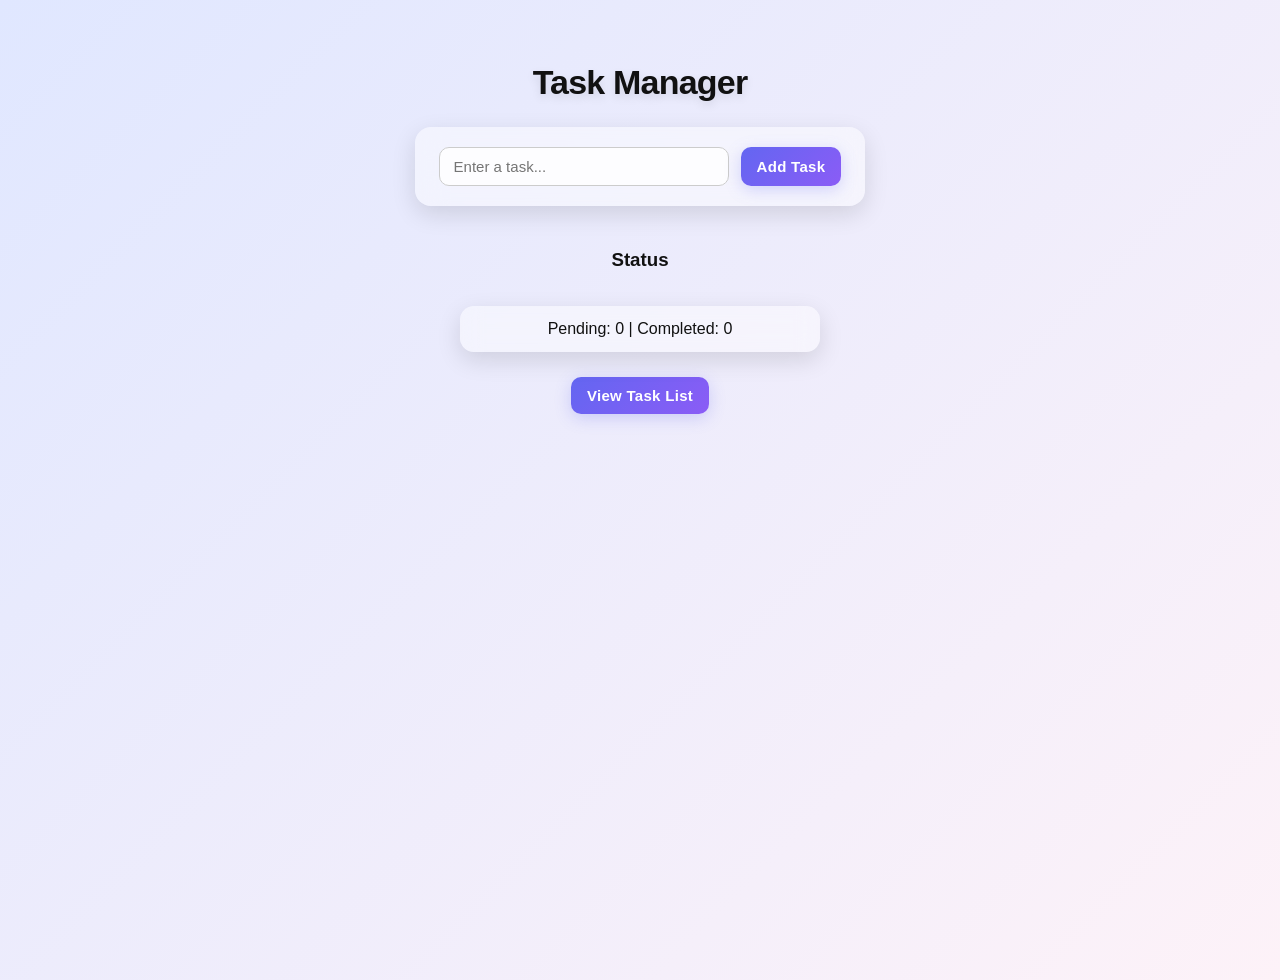
<file: index.html>
<!DOCTYPE html>
<html>
<head>
  <title>Task Manager</title>
  <link rel="stylesheet" href="style.css">
</head>
<body>
  <h1>Task Manager</h1>

  <div>
    <input id="taskInput" type="text" placeholder="Enter a task..." />
    <button id="addBtn" onclick="addtask()">Add Task</button>
  </div>

  <h3>Status</h3>
  <p>
    Pending: <span id="pendingCount">0</span> |
    Completed: <span id="completedCount">0</span>
  </p>

  <ul id="taskList"></ul>
  <button id="addBtn" onclick="window.location.href='components/task.html'">View Task List</button>
  <script src="app.js"></script>
</body>
</html>
</file>
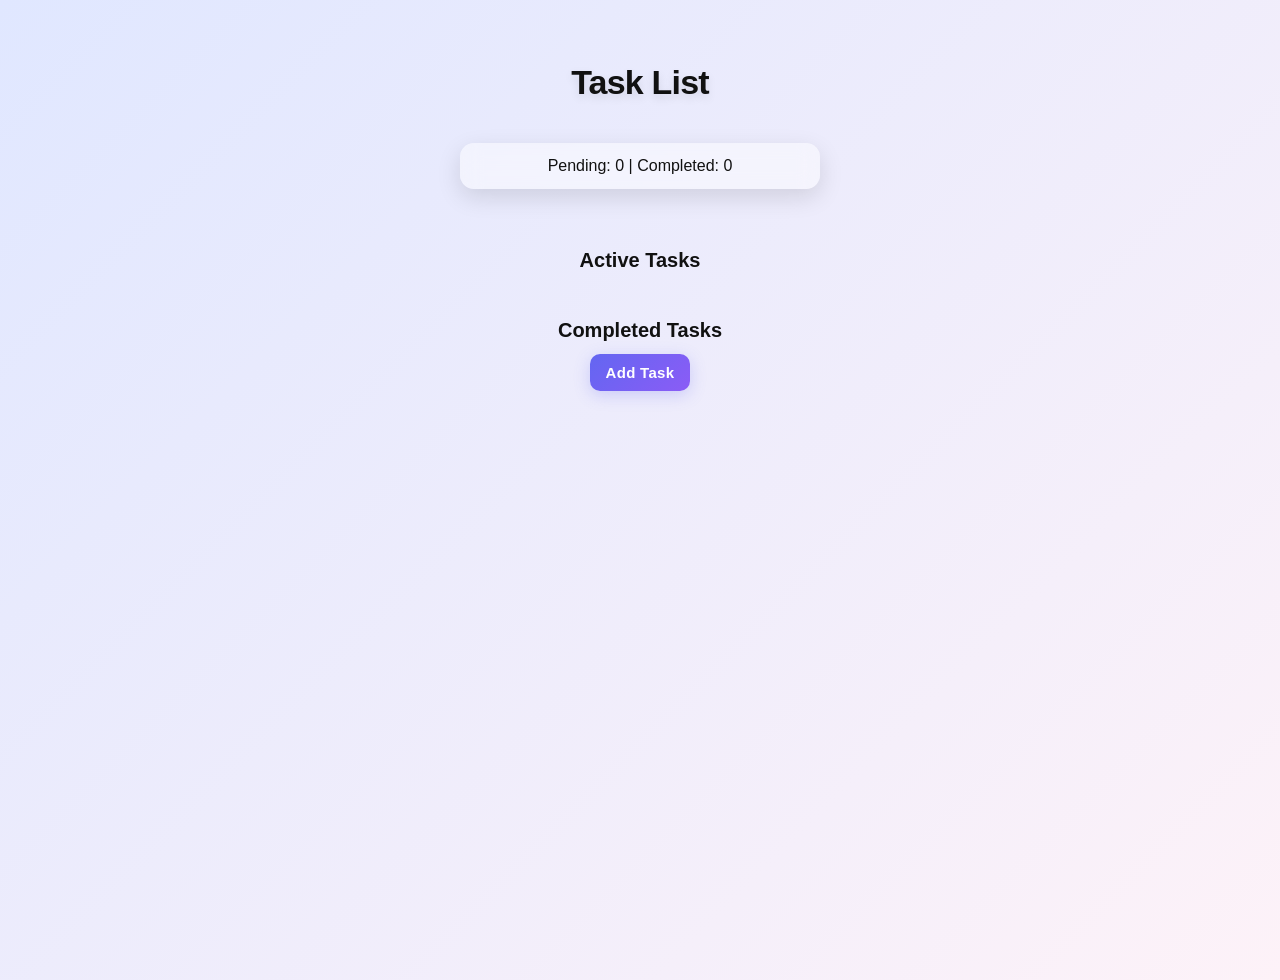
<file: components/task.html>
<!DOCTYPE html>
<html>
<head>
  <title>Tasks</title>
  <link rel="stylesheet" href="../style.css">
</head>
<body>

  <h1>Task List</h1>

  <p>
    Pending: <span id="pendingCount">0</span> |
    Completed: <span id="completedCount">0</span>
  </p>

  <h2>Active Tasks</h2>
  <ul id="activeList"></ul>

  <h2>Completed Tasks</h2>
  <ul id="completedList"></ul>

  <button id="addBtn" onclick="window.location.href='../index.html'">Add Task</button>

  <script src="../app.js"></script>
</body>
</html>
</file>
<file: style.css>
/* ===== GENERAL PAGE LOOK ===== */
body {
  font-family: "Inter", sans-serif;
  background: linear-gradient(135deg, #e0e7ff, #fdf2f8);
  margin: 0;
  padding: 40px;
  min-height: 100vh;
  display: flex;
  flex-direction: column;
  align-items: center;
  color: #111;
}

/* ===== PAGE TITLES ===== */
h1 {
  font-size: 34px;
  font-weight: 900;
  letter-spacing: -0.8px;
  margin-bottom: 25px;
  text-shadow: 0 4px 10px rgba(0,0,0,0.1);
}

h2 {
  font-size: 20px;
  margin-top: 35px;
  margin-bottom: 12px;
  color: #111;
  font-weight: 700;
}

/* ===== INPUT AREA CARD ===== */
div {
  background: rgba(255, 255, 255, 0.45);
  padding: 20px 24px;
  border-radius: 16px;
  backdrop-filter: blur(15px);
  box-shadow: 0 8px 24px rgba(0,0,0,0.12);
  margin-bottom: 25px;
  display: flex;
  gap: 12px;
}

/* Input */
input {
  padding: 10px 14px;
  width: 260px;
  border: 1px solid #ccc;
  border-radius: 10px;
  outline: none;
  font-size: 15px;
  background: rgba(255,255,255,0.8);
  transition: 0.3s;
}

input:focus {
  border-color: #6366f1;
  box-shadow: 0 0 0 3px rgba(99,102,241,0.25);
}

/* Add Buttons */
#addBtn {
  padding: 10px 16px;
  font-size: 15px;
  font-weight: 600;
  background: linear-gradient(135deg, #6366f1, #8b5cf6);
  color: white;
  border: none;
  border-radius: 10px;
  cursor: pointer;
  transition: 0.3s;
  letter-spacing: 0.3px;
  box-shadow: 0 4px 16px rgba(99,102,241,0.25);
}

#addBtn:hover {
  transform: translateY(-3px);
  box-shadow: 0 8px 24px rgba(99,102,241,0.35);
}

#addBtn:active {
  transform: translateY(0px);
}

/* ===== STATUS PANEL ===== */
p {
  background: rgba(255, 255, 255, 0.45);
  padding: 14px 20px;
  border-radius: 14px;
  box-shadow: 0 8px 24px rgba(0,0,0,0.12);
  font-size: 16px;
  width: 320px;
  text-align: center;
  backdrop-filter: blur(10px);
  font-weight: 500;
  margin-bottom: 25px;
}

/* ===== TASK LIST STUFF ===== */
ul {
  list-style: none;
  padding: 0;
  width: 360px;
  margin: 0;
}

/* Task Card */
li {
  background: rgba(255,255,255,0.6);
  padding: 16px 18px;
  border-radius: 16px;
  margin-bottom: 16px;
  display: flex;
  justify-content: space-between;
  align-items: center;
  backdrop-filter: blur(15px);
  box-shadow: 0 6px 20px rgba(0,0,0,0.10);
  font-size: 16px;
  border-left: 5px solid #6366f1;
  transition: 0.3s;
}

li:hover {
  transform: translateY(-3px);
  box-shadow: 0 10px 28px rgba(0,0,0,0.18);
}

/* Complete Button */
li button {
  padding: 8px 12px;
  font-size: 13px;
  background: #10b981;
  color: white;
  border: none;
  border-radius: 8px;
  cursor: pointer;
  transition: 0.2s;
  font-weight: 600;
}

li button:hover {
  background: #059669;
}

/* Completed Task Style */
.completed {
  text-decoration: line-through;
  color: #444;
  border-left: 5px solid #10b981;
  opacity: 0.7;
}

/* Navigation button (View Tasks / Add Tasks) */
a,
.link-btn {
  margin-top: 30px;
  display: inline-block;
  background: linear-gradient(135deg, #111827, #1f2937);
  color: white;
  padding: 12px 20px;
  border-radius: 12px;
  text-decoration: none;
  font-size: 15px;
  box-shadow: 0 6px 20px rgba(0,0,0,0.2);
  transition: 0.3s ease-in-out;
}

a:hover,
.link-btn:hover {
  transform: translateY(-3px);
  background: linear-gradient(135deg, #374151, #111827);
}
</file>
